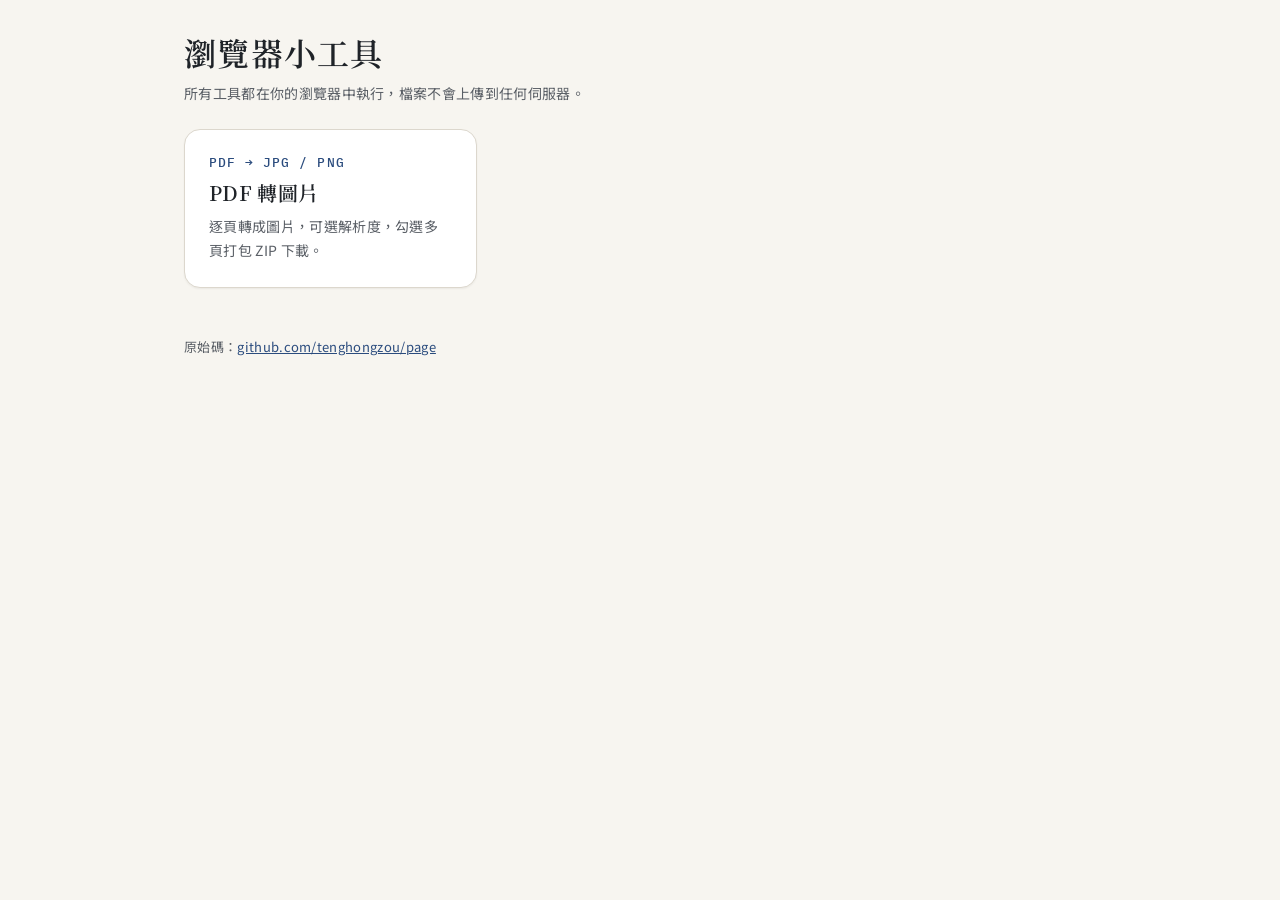
<file: index.html>
<!DOCTYPE html>
<html lang="zh-Hant">
<head>
<meta charset="utf-8" />
<meta name="viewport" content="width=device-width, initial-scale=1" />
<title>瀏覽器小工具</title>
<link rel="preconnect" href="https://fonts.googleapis.com" />
<link rel="preconnect" href="https://fonts.gstatic.com" crossorigin />
<link href="https://fonts.googleapis.com/css2?family=Noto+Sans+TC:wght@400;500;700&family=Noto+Serif+TC:wght@600&family=IBM+Plex+Mono:wght@500&display=swap" rel="stylesheet" />
<link rel="stylesheet" href="./assets/style.css" />
</head>
<body>
<main class="wrap">
  <h1>瀏覽器小工具</h1>
  <p class="lede">所有工具都在你的瀏覽器中執行，檔案不會上傳到任何伺服器。</p>

  <ul class="tools">
    <li>
      <a class="tool" href="./Converter/pdftojpg.html">
        <span class="tool__tag">PDF → JPG / PNG</span>
        <span class="tool__title">PDF 轉圖片</span>
        <span class="tool__desc">逐頁轉成圖片，可選解析度，勾選多頁打包 ZIP 下載。</span>
      </a>
    </li>
  </ul>

  <p class="footer">原始碼：<a href="https://github.com/tenghongzou/page">github.com/tenghongzou/page</a></p>
</main>
</body>
</html>
</file>
<file: assets/style.css>
:root {
  color-scheme: light dark;
  --bg: #F7F5F0; --surface: #FFFFFF; --sunken: #EFECE5;
  --text: #1F2328; --text-2: #5A5F66; --border: #DCD7CD; --border-strong: #B9B2A5;
  --accent: #2B4C7E; --accent-hover: #213B63; --accent-soft: #E6ECF5; --on-accent: #FFFFFF;
  --danger: #A33A2B; --danger-soft: #F7E7E4; --success: #2F6B47;
  --font-sans: "Noto Sans TC", "PingFang TC", "Microsoft JhengHei", system-ui, sans-serif;
  --font-serif: "Noto Serif TC", "Songti TC", "PMingLiU", serif;
  --font-mono: "IBM Plex Mono", ui-monospace, "SF Mono", Menlo, monospace;
  --fs-xs: .8125rem; --fs-sm: .875rem; --fs-md: 1rem; --fs-lg: 1.25rem;
  --fs-xl: clamp(1.5rem, 1.2rem + 1.5vw, 2rem);
  --s1: 4px; --s2: 8px; --s3: 12px; --s4: 16px; --s6: 24px; --s8: 32px; --s12: 48px;
  --r-sm: 6px; --r-md: 10px; --r-lg: 16px;
  --shadow-sm: 0 1px 2px rgb(31 35 40 / .06);
  --shadow-md: 0 1px 2px rgb(31 35 40 / .06), 0 6px 16px -6px rgb(31 35 40 / .14);
  --ease: cubic-bezier(.2, .7, .2, 1); --dur: 160ms;
}
@media (prefers-color-scheme: dark) {
  :root {
    --bg: #15171A; --surface: #1D2024; --sunken: #111315;
    --text: #E8E5DF; --text-2: #A3A7AD; --border: #2E3238; --border-strong: #5A616B;
    --accent: #8FB0E0; --accent-hover: #A9C3EA; --accent-soft: #1E2A3B; --on-accent: #0F1B2D;
    --danger: #E08A7C; --danger-soft: #2E1C19; --success: #7FC49A;
    --shadow-sm: 0 1px 2px rgb(0 0 0 / .4);
    --shadow-md: 0 1px 2px rgb(0 0 0 / .4), 0 8px 20px -8px rgb(0 0 0 / .6);
  }
}

*, *::before, *::after { box-sizing: border-box; }
body {
  margin: 0; background: var(--bg); color: var(--text);
  font: 400 var(--fs-md)/1.7 var(--font-sans); letter-spacing: .02em;
  -webkit-font-smoothing: antialiased;
}
.wrap { max-width: 960px; margin-inline: auto; padding: var(--s8) var(--s6) var(--s12); }
h1 { font: 600 var(--fs-xl)/1.3 var(--font-serif); margin: 0 0 var(--s2); letter-spacing: .04em; }
h2 { font: 600 var(--fs-lg)/1.4 var(--font-serif); margin: 0; }
h2:focus { outline: none; }
h2:focus-visible { outline: 2px solid var(--accent); outline-offset: 4px; }
a { color: var(--accent); }
:focus-visible { outline: 2px solid var(--accent); outline-offset: 2px; }
[hidden] { display: none !important; }
.visually-hidden {
  position: absolute !important; width: 1px; height: 1px; padding: 0; margin: -1px;
  overflow: hidden; clip: rect(0 0 0 0); white-space: nowrap; border: 0;
}

.back { display: inline-block; margin-bottom: var(--s4); font-size: var(--fs-sm); text-decoration: none; }
.back:hover { text-decoration: underline; }
.lede { color: var(--text-2); font-size: var(--fs-sm); margin: 0 0 var(--s6); }
.badge {
  display: inline-flex; align-items: center; gap: var(--s2); margin: 0 0 var(--s6);
  padding: var(--s1) var(--s3); border-radius: 99px;
  font-size: var(--fs-xs); font-weight: 500; color: var(--success);
  background: var(--surface); border: 1px solid var(--border);
}
.badge::before { content: ""; width: 8px; height: 8px; border-radius: 50%; background: currentColor; }

/* 設定列 */
.controls {
  display: flex; flex-wrap: wrap; align-items: end; gap: var(--s4);
  padding: var(--s4); background: var(--sunken); border-radius: var(--r-md);
}
.field { display: grid; gap: var(--s1); font-size: var(--fs-xs); color: var(--text-2); font-weight: 500; }
.field:has(:disabled) > span { opacity: .6; }
.field-note { font-size: var(--fs-xs); color: var(--text-2); align-self: center; }

select, input[type="number"] {
  height: 40px; min-width: 120px; padding: 0 var(--s3);
  font: 500 var(--fs-sm) var(--font-sans); color: var(--text);
  background: var(--surface); border: 1px solid var(--border-strong); border-radius: var(--r-sm);
  transition: border-color var(--dur) var(--ease);
}
input[type="number"] { font-family: var(--font-mono); width: 96px; min-width: 0; }
select:hover, input[type="number"]:hover { border-color: var(--text-2); }
select:focus-visible, input:focus-visible { border-color: var(--accent); outline-offset: 0; }
select:disabled, input:disabled { cursor: not-allowed; background: var(--sunken); }

/* 上傳區 */
.drop {
  position: relative; display: grid; place-items: center; align-content: center; gap: var(--s2);
  min-height: 220px; margin-top: var(--s4); padding: var(--s8); text-align: center; cursor: pointer;
  background: var(--surface); border: 1.5px dashed var(--border-strong); border-radius: var(--r-lg);
  transition: border-color var(--dur) var(--ease), background var(--dur) var(--ease);
}
.drop strong { font-size: var(--fs-lg); font-weight: 500; }
.drop small { color: var(--text-2); font-size: var(--fs-sm); }
.drop .file-name { font-family: var(--font-mono); color: var(--text); word-break: break-all; }
.drop:hover, .drop.is-over { border-color: var(--accent); background: var(--accent-soft); }
.drop.is-over { border-style: solid; }
.drop:has(input:focus-visible) { outline: 2px solid var(--accent); outline-offset: 3px; }

/* 按鈕 */
.btn {
  display: inline-flex; align-items: center; justify-content: center; gap: var(--s2);
  height: 40px; padding: 0 var(--s4); border: 1px solid transparent; border-radius: var(--r-sm);
  font: 500 var(--fs-sm) var(--font-sans); text-decoration: none; cursor: pointer; white-space: nowrap;
  background: var(--accent); color: var(--on-accent);
  transition: background var(--dur) var(--ease), transform var(--dur) var(--ease);
}
.btn:hover { background: var(--accent-hover); }
.btn:active { transform: translateY(1px); }
.btn:disabled { background: var(--border); color: var(--text-2); cursor: not-allowed; transform: none; }
.btn--ghost { background: transparent; color: var(--accent); border-color: var(--border-strong); }
.btn--ghost:hover { background: var(--accent-soft); border-color: var(--accent); }

/* 提示列、進度、狀態 */
.notice {
  display: flex; flex-wrap: wrap; align-items: center; justify-content: space-between; gap: var(--s3);
  margin-top: var(--s4); padding: var(--s3) var(--s4);
  background: var(--accent-soft); border: 1px solid var(--accent); border-radius: var(--r-md);
  font-size: var(--fs-sm);
}
.progress { display: grid; grid-template-columns: 1fr auto; align-items: center; gap: var(--s2) var(--s4); margin-top: var(--s6); }
.progress__label { display: flex; justify-content: space-between; font-size: var(--fs-sm); color: var(--text-2); }
.progress__count { font-family: var(--font-mono); color: var(--text); }
.bar { grid-column: 1; appearance: none; width: 100%; height: 6px; border: 0; border-radius: 99px; background: var(--sunken); overflow: hidden; }
.bar::-webkit-progress-bar { background: var(--sunken); }
.bar::-webkit-progress-value { background: var(--accent); border-radius: 99px; transition: width 200ms var(--ease); }
.bar::-moz-progress-bar { background: var(--accent); border-radius: 99px; }
.progress .btn { grid-column: 2; grid-row: 1 / span 2; }
.status { min-height: 1.7em; margin: var(--s3) 0 0; font-size: var(--fs-sm); color: var(--text-2); }
.error:empty { display: none; }
.error {
  margin: var(--s3) 0 0; padding: var(--s3) var(--s4); border-radius: var(--r-md);
  background: var(--danger-soft); color: var(--danger); border: 1px solid var(--danger); font-size: var(--fs-sm);
}

/* 結果 */
.results { margin-top: var(--s8); }
.results-head { display: flex; flex-wrap: wrap; align-items: center; justify-content: space-between; gap: var(--s3); }
.results-actions { display: flex; flex-wrap: wrap; align-items: center; gap: var(--s3); }
.note { font: 500 var(--fs-xs) var(--font-mono); color: var(--text-2); }
.check { display: inline-flex; align-items: center; gap: var(--s2); cursor: pointer; font-size: var(--fs-sm); }
.check input { width: 18px; height: 18px; margin: 0; accent-color: var(--accent); cursor: pointer; }

.grid {
  display: grid; gap: var(--s4); margin: var(--s4) 0 0; padding: 0; list-style: none;
  grid-template-columns: repeat(auto-fill, minmax(200px, 1fr));
}
.card {
  display: flex; flex-direction: column; overflow: hidden;
  background: var(--surface); border: 1px solid var(--border); border-radius: var(--r-md);
  box-shadow: var(--shadow-sm); animation: rise 240ms var(--ease) both;
  transition: border-color var(--dur) var(--ease);
}
.card:has(input:checked) { border-color: var(--accent); }
.card figure { margin: 0; }
.card img {
  display: block; width: 100%; aspect-ratio: 1 / 1.414; object-fit: contain;
  background: var(--sunken); padding: var(--s3); border-bottom: 1px solid var(--border);
}
.card .meta { display: flex; align-items: center; justify-content: space-between; gap: var(--s2); padding: var(--s2) var(--s3); }
.card .check { font: 500 var(--fs-xs) var(--font-mono); color: var(--text-2); }
.card .btn { height: 32px; padding: 0 var(--s3); font-size: var(--fs-xs); }
@keyframes rise { from { opacity: 0; transform: translateY(6px); } }

/* 首頁工具卡片 */
.tools { display: grid; gap: var(--s4); margin: 0; padding: 0; list-style: none; grid-template-columns: repeat(auto-fill, minmax(260px, 1fr)); }
.tool {
  display: grid; gap: var(--s2); height: 100%; padding: var(--s6); text-decoration: none; color: inherit;
  background: var(--surface); border: 1px solid var(--border); border-radius: var(--r-lg);
  box-shadow: var(--shadow-sm);
  transition: border-color var(--dur) var(--ease), box-shadow var(--dur) var(--ease), transform var(--dur) var(--ease);
}
.tool__tag { font: 500 var(--fs-xs) var(--font-mono); color: var(--accent); letter-spacing: .08em; }
.tool__title { font: 600 var(--fs-lg)/1.4 var(--font-serif); }
.tool__desc { font-size: var(--fs-sm); color: var(--text-2); }
.tool:hover { border-color: var(--accent); box-shadow: var(--shadow-md); transform: translateY(-2px); }

.footer { margin-top: var(--s12); font-size: var(--fs-xs); color: var(--text-2); }

/* 手機 */
@media (max-width: 480px) {
  .wrap { padding: var(--s6) var(--s4) var(--s8); }
  .drop { min-height: 160px; padding: var(--s6); }
  .controls { display: grid; grid-template-columns: 1fr 1fr; }
  .controls .field-note { grid-column: 1 / -1; }
  select, input[type="number"] { height: 44px; width: 100%; }
  .btn { height: 44px; }
  .results-actions { width: 100%; }
  .results-actions .btn { flex: 1; }
  .grid { grid-template-columns: 1fr 1fr; gap: var(--s3); }
  .card .meta { flex-direction: column; align-items: stretch; }
  .card .btn { height: 44px; }
}
@media (prefers-reduced-motion: reduce) {
  *, *::before, *::after { animation: none !important; transition: none !important; scroll-behavior: auto !important; }
}
</file>
